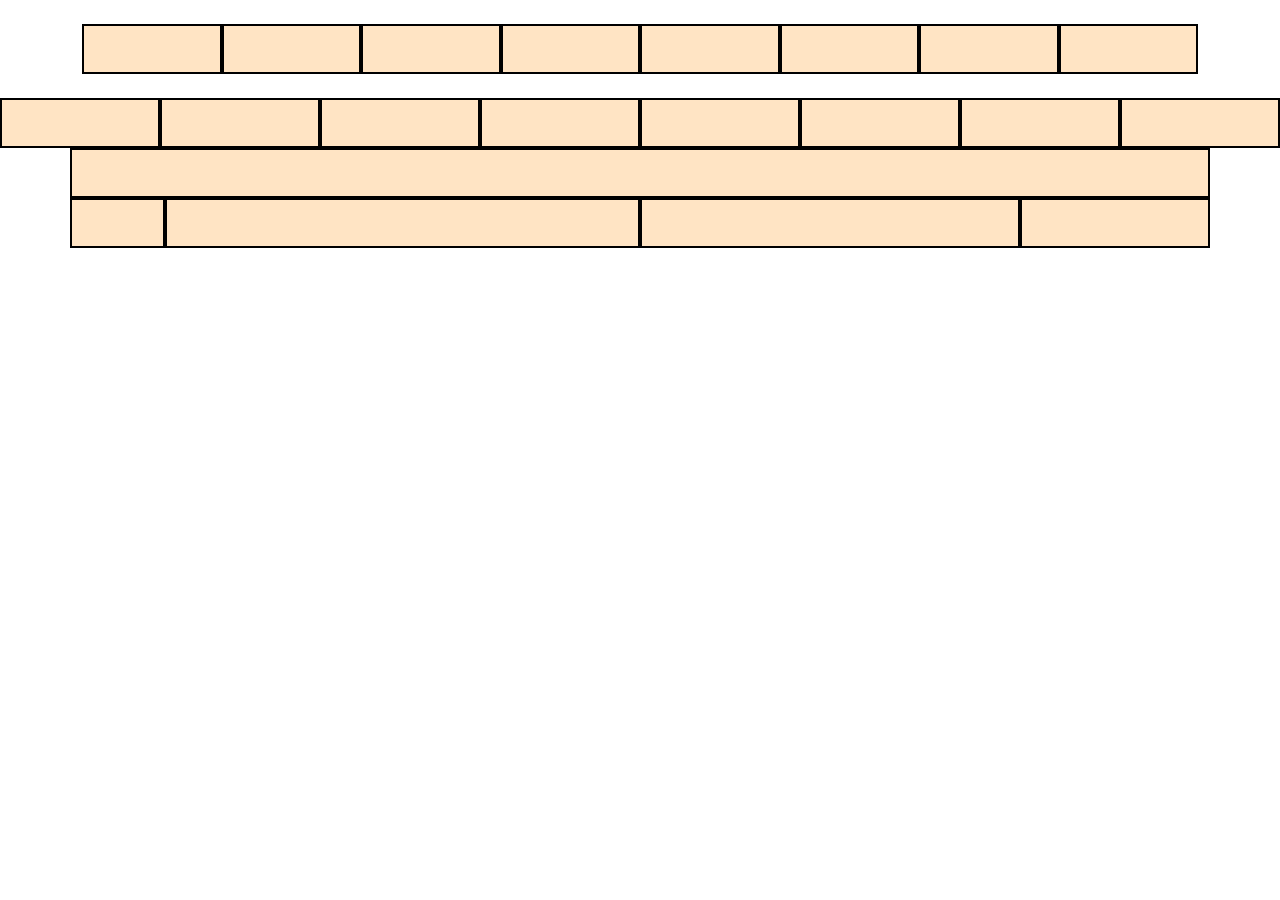
<file: index.html>
<!doctype html>
<html lang="en">

<head>
    <meta charset="utf-8">
    <meta name="viewport" content="width=device-width, initial-scale=1">
    <title>Bootstrap Dicas</title>
    <link href="https://cdn.jsdelivr.net/npm/bootstrap@5.2.1/dist/css/bootstrap.min.css" rel="stylesheet"
        integrity="sha384-iYQeCzEYFbKjA/T2uDLTpkwGzCiq6soy8tYaI1GyVh/UjpbCx/TYkiZhlZB6+fzT" crossorigin="anonymous">
    <style>
        div.grid {
            background-color: bisque;
            border: 2px solid black;
            height: 50px;
        }
    </style>
</head>

<body>

    <div class="container p-4">
        <div class="row">
            <div class="col grid"></div>
            <div class="col grid"></div>
            <div class="col grid"></div>
            <div class="col grid"></div>
            <div class="col grid"></div>
            <div class="col grid"></div>
            <div class="col grid"></div>
            <div class="col grid"></div>
        </div>
    </div>
<!--container-fluid deixa na tela completa-->
    <div class="container-fluid">
        <div class="row">
            <div class="col grid"></div>
            <div class="col grid"></div>
            <div class="col grid"></div>
            <div class="col grid"></div>
            <div class="col grid"></div>
            <div class="col grid"></div>
            <div class="col grid"></div>
            <div class="col grid"></div>
        </div>
    </div> 
    <!--Delimitar tamanhos-->

    <div class="container">
        <div class="row">
            <div class="col-12 grid"></div>
            <div class="col-sm-1 grid"></div>
            <div class="col-md-5 grid"></div>
            <div class="col-lg-4 grid"></div>
            <div class="col-xl-2 grid"></div>
        </div>
    </div> 
  


    


    <script src="https://cdn.jsdelivr.net/npm/bootstrap@5.2.1/dist/js/bootstrap.bundle.min.js"
        integrity="sha384-u1OknCvxWvY5kfmNBILK2hRnQC3Pr17a+RTT6rIHI7NnikvbZlHgTPOOmMi466C8"
        crossorigin="anonymous"></script>
    <!-- <script src="https://cdn.jsdelivr.net/npm/@popperjs/core@2.11.6/dist/umd/popper.min.js"
        integrity="sha384-oBqDVmMz9ATKxIep9tiCxS/Z9fNfEXiDAYTujMAeBAsjFuCZSmKbSSUnQlmh/jp3"
        crossorigin="anonymous"></script> -->
    <script src="https://cdn.jsdelivr.net/npm/bootstrap@5.2.1/dist/js/bootstrap.min.js"
        integrity="sha384-7VPbUDkoPSGFnVtYi0QogXtr74QeVeeIs99Qfg5YCF+TidwNdjvaKZX19NZ/e6oz"
        crossorigin="anonymous"></script>
</body>

</html>
</file>
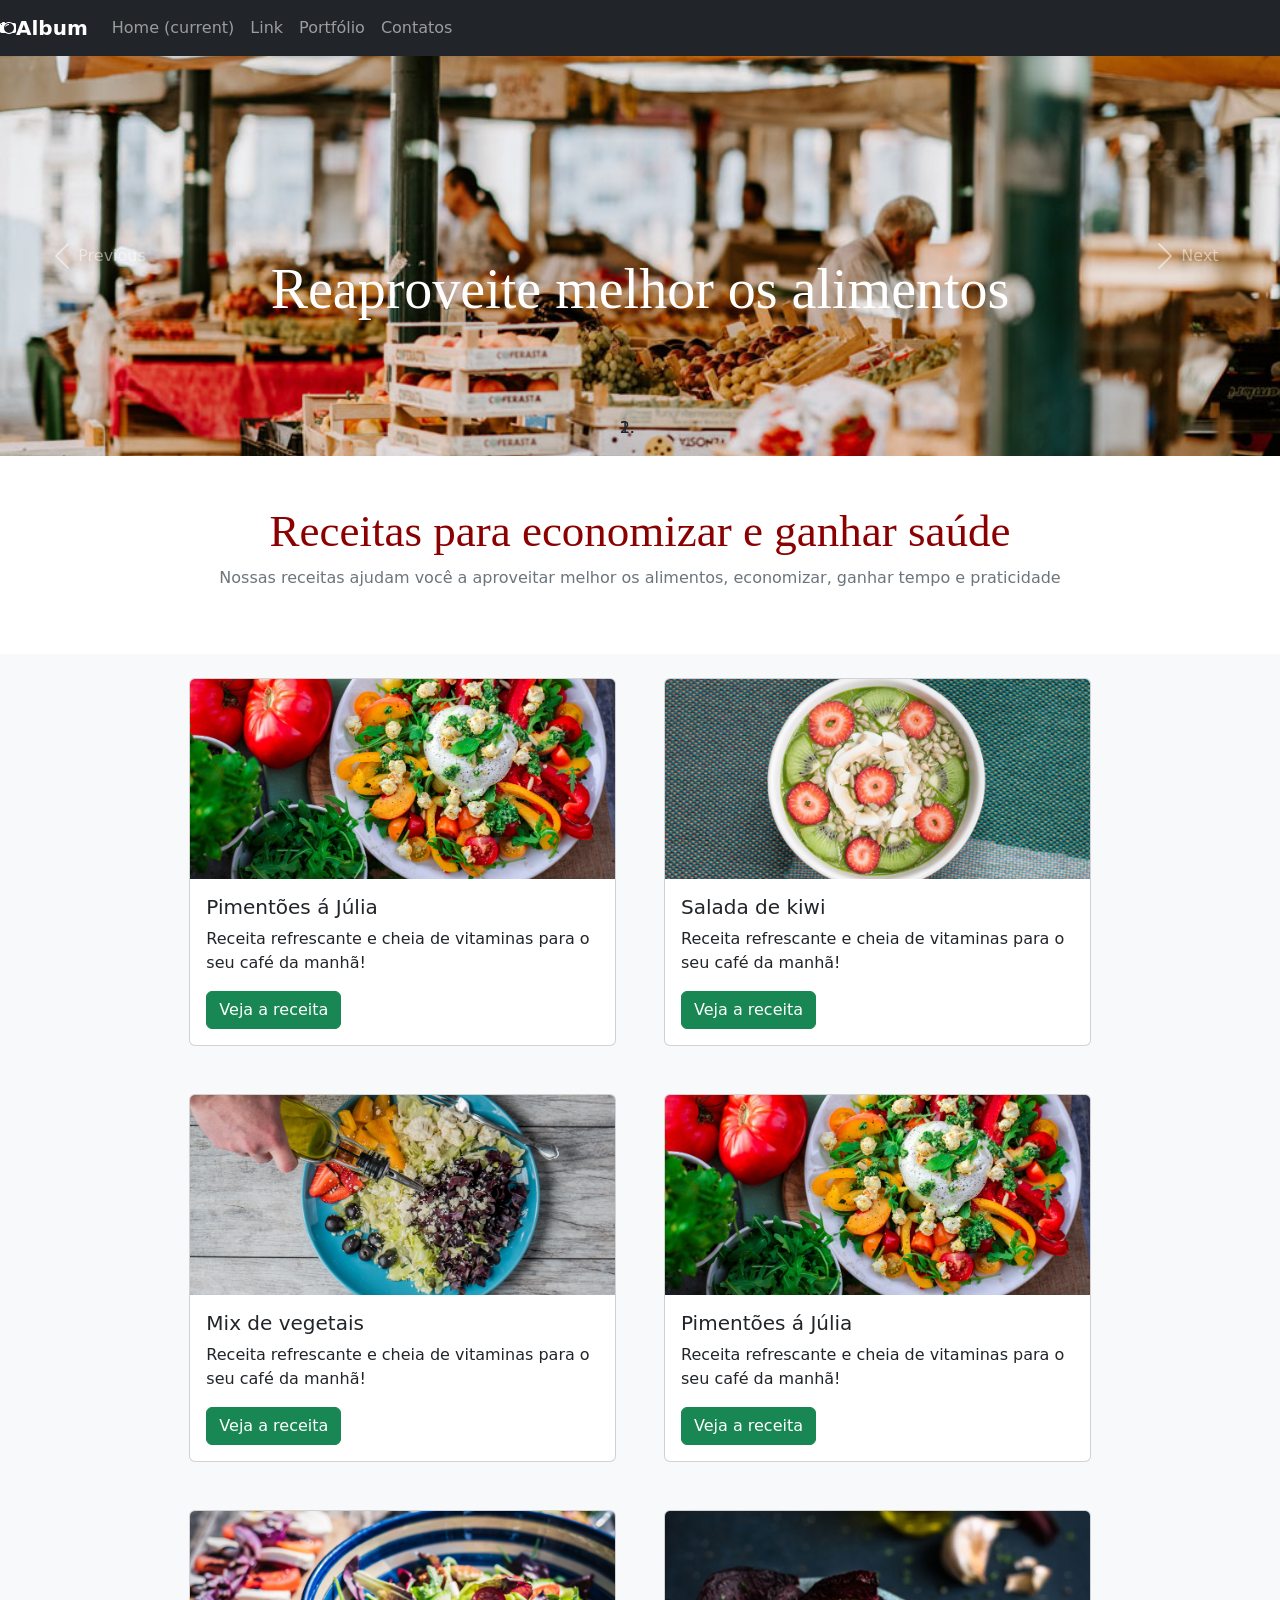
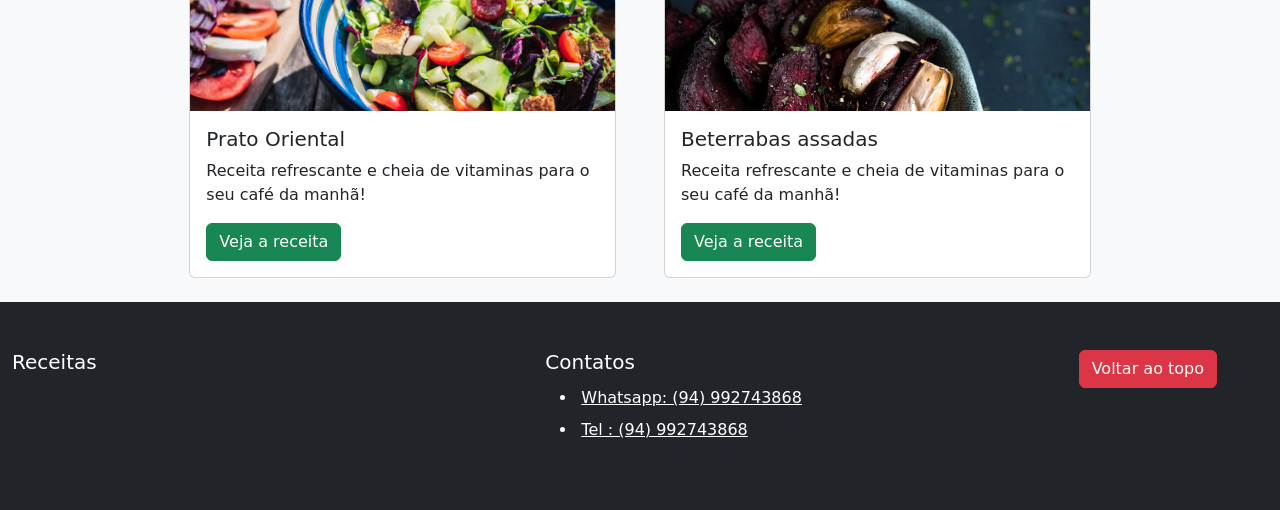
<file: site.html>
<!DOCTYPE html>
<html lang="en">

<head>
    <meta charset="UTF-8">
    <meta http-equiv="X-UA-Compatible" content="IE=edge">
    <meta name="viewport" content="width=device-width, initial-scale=1.0">
    <title>Document</title>
    <link rel="stylesheet" href="style.css">
    <!-- add link bootstrap 5-->
    <link href="https://cdn.jsdelivr.net/npm/bootstrap@5.2.1/dist/css/bootstrap.min.css" rel="stylesheet"
        integrity="sha384-iYQeCzEYFbKjA/T2uDLTpkwGzCiq6soy8tYaI1GyVh/UjpbCx/TYkiZhlZB6+fzT" crossorigin="anonymous">


</head>

<body>
    <!-- header -->
    <header>
        <article class="navbar navbar-expand-lg navbar-dark bg-dark">
            <!-- logo -->
            <a class="navbar-brand d-flex align-items-center m" href="#">
                <svg xmlns="http://www.w3.org/2000/svg" width="16" height="16" fill="currentColor" class="bi bi-camera2"
                    viewBox="0 0 16 16">
                    <path d="M5 8c0-1.657 2.343-3 4-3V4a4 4 0 0 0-4 4z" />
                    <path
                        d="M12.318 3h2.015C15.253 3 16 3.746 16 4.667v6.666c0 .92-.746 1.667-1.667 1.667h-2.015A5.97 5.97 0 0 1 9 14a5.972 5.972 0 0 1-3.318-1H1.667C.747 13 0 12.254 0 11.333V4.667C0 3.747.746 3 1.667 3H2a1 1 0 0 1 1-1h1a1 1 0 0 1 1 1h.682A5.97 5.97 0 0 1 9 2c1.227 0 2.367.368 3.318 1zM2 4.5a.5.5 0 1 0-1 0 .5.5 0 0 0 1 0zM14 8A5 5 0 1 0 4 8a5 5 0 0 0 10 0z" />
                </svg>

                <strong class="">Album</strong>
            </a>
            <!--En logo -->

            <button class="navbar-toggler" type="button" data-toggle="collapse" data-target="#navbarSupportedContent"
                aria-controls="navbarSupportedContent" aria-expanded="false" aria-label="Toggle navigation">
                <span class="navbar-toggler-icon"></span>
            </button>

            <section class="collapse navbar-collapse " id="navbarSupportedContent">
                <ul class="navbar-nav ml-auto">
                    <li class="nav-item active">
                        <a class="nav-link" href="#">Home <span class="sr-only">(current)</span></a>
                    </li>
                    <li class="nav-item ">
                        <a class="nav-link" href="#">Link</a>
                    </li>
                    <li class="nav-item">
                        <a class="nav-link" href="#">Portfólio</a>
                    </li>
                    <li class="nav-item">
                        <a class="nav-link" href="#">Contatos</a>
                    </li>

                </ul>

            </section>
        </article>

    </header>
    <!-- End header -->
    <!-- Banner Rotativo -->
    <!-- <section id="banner-rotativo" class="carousel slide slide" data-ride="carousel">

        <article class="carousel-inner">
            <figure class="carousel-item active">
                <img src="https://fakeimg.pl/900x200/" class="d-block w-100" alt=".Banner1">
            </figure>
            <figure class="carousel-item">
                <img src="https://fakeimg.pl/800x200/" class="d-block w-100" alt="Banner2.">
            </figure>
            <figure class="carousel-item">
                <img src="https://fakeimg.pl/700x200/" class="d-block w-100" alt="Banner3.">
            </figure>
        </article>
        End Container Banner 

        <a class="carousel-control-prev" href="#banner-rotativo" role="button" data-slide="prev">
            <span class="carousel-control-prev-icon" aria-hidden="true"></span>
            <span class="sr-only">Previous</span>
        </a>
        <a class="carousel-control-next" href="#banner-rotativo" role="button" data-slide="next">
            <span class="carousel-control-next-icon" aria-hidden="true"></span>
            <span class="sr-only">Next</span>
        </a>
    </section> -->

    <!-- End Banner Rotativo -->
    <main>


        <section id="Carrossel" class="carousel slide" data-interval="6000" data-ride="carousel">
            <ol class="carousel-indicators">
                <li data-target="#carouselExampleCaptions" data-slide-to="0" class="active"></li>
                <li data-target="#carous  elExampleCaptions" data-slide-to="1"></li>
            </ol>
            <ction class="carousel-inner">
                <div class="carousel-item active">
                    <img src="src/img/carrossel-img1.jpg" class="d-block w-100 imagem-carrossel-um" alt="...">
                    <div class="carousel-caption d-none d-md-block h-50 ">
                        <h1 class="fonte-titulo display-4">Reaproveite melhor os alimentos</h1>
                    </div>
                </div>
                <div class="carousel-item">
                    <img src="src/img/carrossel-img2.jpg" class="d-block w-100 imagem-carrossel-dois" alt="...">
                    <div class="carousel-caption d-none d-md-block h-50">
                        <h1 class="fonte-titulo display-4">Economize e ganhe em saúde</h1>
                    </div>
                </div>
                <button class="carousel-control-prev" type="button" data-target="#carouselExampleCaptions"
                    data-slide="prev">
                    <span class="carousel-control-prev-icon" aria-hidden="true"></span>
                    <span class="sr-only">Previous</span>
                </button>
                <button class="carousel-control-next" type="button" data-target="#carouselExampleCaptions"
                    data-slide="next">
                    <span class="carousel-control-next-icon" aria-hidden="true"></span>
                    <span class="sr-only">Next</span>
                </button>
        </section>

        <section class="titulo">
            <h1 class="text-center fonte-titulo cor-especial pt-5">Receitas para economizar e ganhar saúde</h1>
            <p class="text-center text-secondary pb-5">Nossas receitas ajudam você a aproveitar melhor os alimentos,
                economizar,
                ganhar tempo e praticidade</p>
        </section>

        <!-- cards de receita -->
        <section class="container-fluid bg-light" id="receitas  ">
            <!-- 01-card -->
            <div class="row justify-content-center">
                <article class="card bordar-cor-especial card-largura p-0 m-4 col-12 col-md-4">
                <img src="src/img/receita-pimentoes.jpg" class="card-img-top card-posicap-imagem"
                    alt="ela com salada de abacate, vista superior">
                <div class="card-body">
                    <h5 class="card-title">Pimentões á Júlia</h5>
                    <p class="card-text">Receita refrescante e cheia de vitaminas para o seu café da manhã!</p>
                    <a href="#" class="btn botao-cor-especial btn-success">Veja a receita</a>
                </div>
                </article>
                <!-- 02- card -->
                <article class="card bordar-cor-especial card-largura p-0 m-4 col-12 col-md-4">
                    <img src="src/img/receita-kiwi.jpg" class="card-img-top card-posicap-imagem"
                        alt="ela com salada de abacate, vista superior">
                    <div class="card-body">
                        <h5 class="card-title">Salada de kiwi</h5>
                        <p class="card-text">Receita refrescante e cheia de vitaminas para o seu café da manhã!</p>
                        <a href="#" class="btn botao-cor-especial btn-success ">Veja a receita</a>
                    </div>
                    <!-- 03-car -->
                </article>
                <article class="card bordar-cor-especial card-largura p-0 m-4 col-12 col-md-4">
                    <img src="src/img/receita-mix.jpg" class="card-img-top card-posicap-imagem" alt="">
                    <div class="card-body">
                        <h5 class="card-title">Mix de vegetais</h5>
                        <p class="card-text">Receita refrescante e cheia de vitaminas para o seu café da manhã!</p>
                        <a href="#" class="btn botao-cor-especial btn-success">Veja a receita</a>
                    </div>
                </article>
                <!-- 04-card -->

                <article class="card bordar-cor-especial card-largura p-0 m-4 col-12 col-md-4">
                    <img src="src/img/receita-pimentoes.jpg" class="card-img-top card-posicap-imagem"
                        alt="ela com salada de abacate, vista superior">
                    <div class="card-body">
                        <h5 class="card-title">Pimentões á Júlia</h5>
                        <p class="card-text">Receita refrescante e cheia de vitaminas para o seu café da manhã!</p>
                        <a href="#" class="btn botao-cor-especial btn-success">Veja a receita</a>
                    </div>
                </article>

                <!-- 05card -->
                <article class="card bordar-cor-especial card-largura p-0 m-4 col-12 col-md-4">
                    <img src="src/img/receita-oriental.jpg" class="card-img-top card-posicap-imagem"
                        alt="ela com salada de abacate, vista superior">
                    <div class="card-body">
                        <h5 class="card-title">Prato Oriental </h5>
                        <p class="card-text">Receita refrescante e cheia de vitaminas para o seu café da manhã!</p>
                        <a href="#" class="btn botao-cor-especial btn-success">Veja a receita</a>
                    </div>
                </article>

                <!-- 06-card -->
                <article class="card bordar-cor-especial card-largura p-0 m-4 col-12 col-md-4">
                    <img src="src/img/receita-beterrabas.jpg" class="card-img-top card-posicap-imagem"
                        alt="ela com salada de abacate, vista superior">
                    <div class="card-body">
                        <h5 class="card-title">Beterrabas assadas</h5>
                        <p class="card-text">Receita refrescante e cheia de vitaminas para o seu café da manhã!</p>
                        <a href="#" class="btn botao-cor-especial btn-success">Veja a receita</a>
                    </div>
                </article>
                <div>

                    <!-- FIm card -->
        </section>
    </main>
    <!-- Rodapé Site -->

    <footer class="container-fluid text-white bg-dark">
        <div class="row pt-5 pb-5 ">
            <section class="col-md-5">
                <h5>Receitas</h5>

            </section>

            <section class="col-md-5">
                <h5>Contatos</h5>

                <ul class="text-white">
                    <li class="nav-item p-md-1">
                        <a class="text-white "
                            href="https://wa.me/5594992743868?text=Ol%C3%A1%2Ckenny.+Quero+saber+sobre+voc%C3%AA."
                            target="_blank"> Whatsapp: (94) 992743868</a>
                    </li>
                    <li class="nav-item p-md-1">
                        <a class="text-white" href="tel:+5513111111111">Tel : (94) 992743868</a>
                    </li>
                </ul>
            </section>

            <section class="col-md-2">
                <a class="btn btn-danger" href="#" role="button">Voltar ao topo</a>
            </section>
        </div>
    </footer>

    <script src="https://code.jquery.com/jquery-3.5.1.slim.min.js"
        integrity="sha384-DfXdz2htPH0lsSSs5nCTpuj/zy4C+OGpamoFVy38MVBnE+IbbVYUew+OrCXaRkfj"
        crossorigin="anonymous"></script>
    <script src="https://cdn.jsdelivr.net/npm/popper.js@1.16.1/dist/umd/popper.min.js"
        integrity="sha384-9/reFTGAW83EW2RDu2S0VKaIzap3H66lZH81PoYlFhbGU+6BZp6G7niu735Sk7lN"
        crossorigin="anonymous"></script>
    <script src="https://cdn.jsdelivr.net/npm/bootstrap@4.5.3/dist/js/bootstrap.min.js"
        integrity="sha384-w1Q4orYjBQndcko6MimVbzY0tgp4pWB4lZ7lr30WKz0vr/aWKhXdBNmNb5D92v7s"
        crossorigin="anonymous"></script>
</body>

</html>
</file>
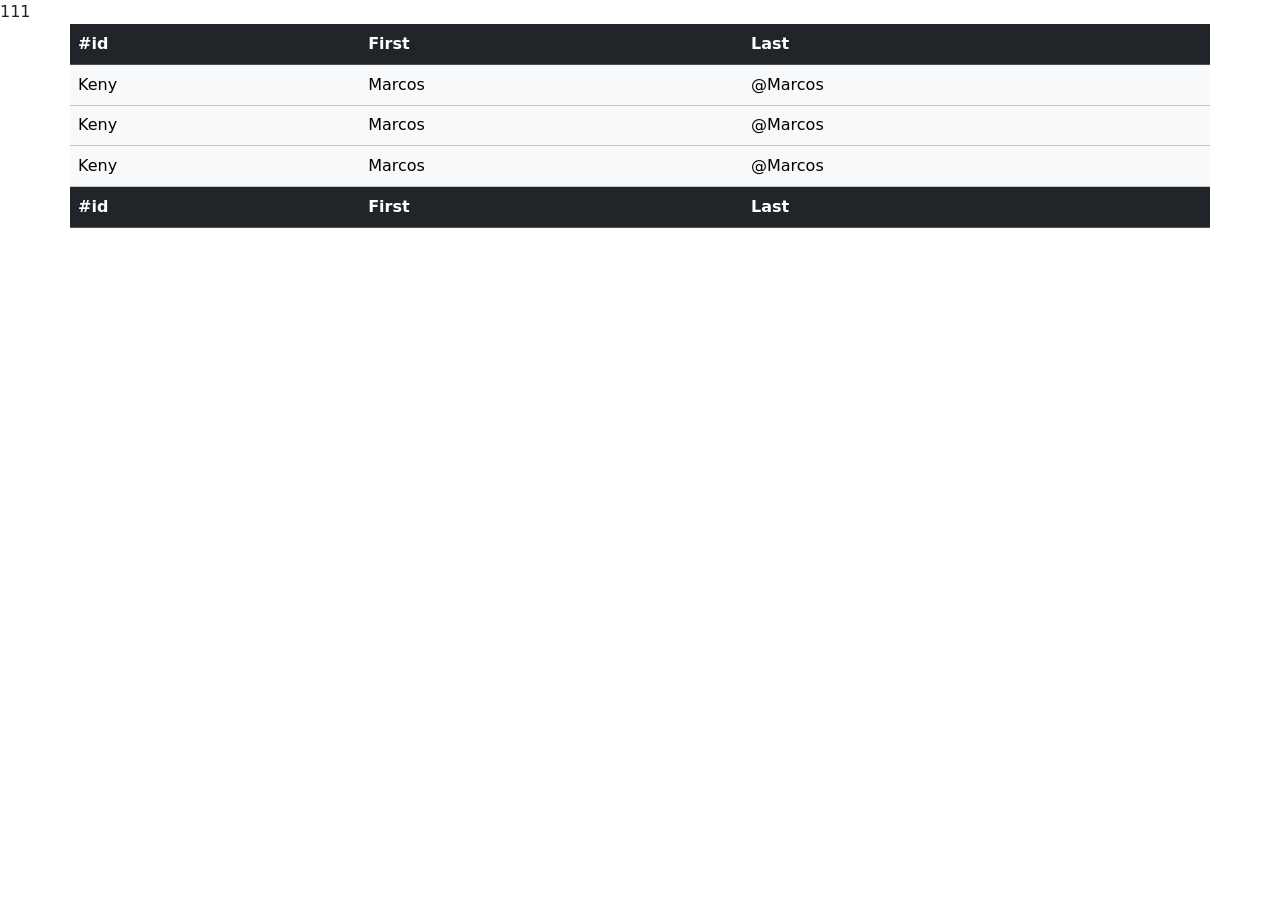
<file: tabelas.html>
<!doctype html>
<html lang="en">

<head>
    <meta charset="utf-8">
    <meta name="viewport" content="width=device-width, initial-scale=1">
    <title>Bootstrap Tabelas</title>
    <link href="https://cdn.jsdelivr.net/npm/bootstrap@5.2.1/dist/css/bootstrap.min.css" rel="stylesheet"
        integrity="sha384-iYQeCzEYFbKjA/T2uDLTpkwGzCiq6soy8tYaI1GyVh/UjpbCx/TYkiZhlZB6+fzT" crossorigin="anonymous">
  
</head>

<body>

    <table class="container table table-hover ">
        <thead class="table table-dark">
            <tr>
                <th>#id</th>
                <th>First</th>
                <th>Last</th>
            </tr>
        </thead>

        <tbody class="table  table-light">
            <tr>1</tr>
            <td>Keny</td>
            <td>Marcos</td>
            <td>@Marcos</td>
            <tr>1</tr>
            <td>Keny</td>
            <td>Marcos</td>
            <td>@Marcos</td>
            <tr>1</tr>
            <td>Keny</td>
            <td>Marcos</td>
            <td>@Marcos</td>
        </tbody>

        <tfoot class="table table-dark">
            <th>#id</th>
            <th>First</th>
            <th>Last</th>

        </tfoot>
    </table>






    <script src="https://cdn.jsdelivr.net/npm/bootstrap@5.2.1/dist/js/bootstrap.bundle.min.js"
        integrity="sha384-u1OknCvxWvY5kfmNBILK2hRnQC3Pr17a+RTT6rIHI7NnikvbZlHgTPOOmMi466C8"
        crossorigin="anonymous"></script>
    <!-- <script src="https://cdn.jsdelivr.net/npm/@popperjs/core@2.11.6/dist/umd/popper.min.js"
        integrity="sha384-oBqDVmMz9ATKxIep9tiCxS/Z9fNfEXiDAYTujMAeBAsjFuCZSmKbSSUnQlmh/jp3"
        crossorigin="anonymous"></script> -->
    <script src="https://cdn.jsdelivr.net/npm/bootstrap@5.2.1/dist/js/bootstrap.min.js"
        integrity="sha384-7VPbUDkoPSGFnVtYi0QogXtr74QeVeeIs99Qfg5YCF+TidwNdjvaKZX19NZ/e6oz"
        crossorigin="anonymous"></script>
</body>

</html>
</file>
<file: style.css>
.card-largura{
    max-width: 18rem;
}

.imagem-carrossel-um {
    object-fit: cover;
    object-fit: 0 80%;
    height: 400px;
}

.imagem-carrossel-dois {
    object-fit: cover;

    height: 400px;
}

.fonte-titulo {
    font-size: 45px;
    font-family: 'Pacifico', 'Concert One', cursiva;

}

.cor-especial {
    color: darkred!important;
}

.botao-cor-especial {
    background-color: darkred;
    color: white;
}

.bordar-cor-especial {
    border-color: darkred;
}

.card-posicap-imagem {
    object-fit: cover;
    height: 200px;
}
</file>
